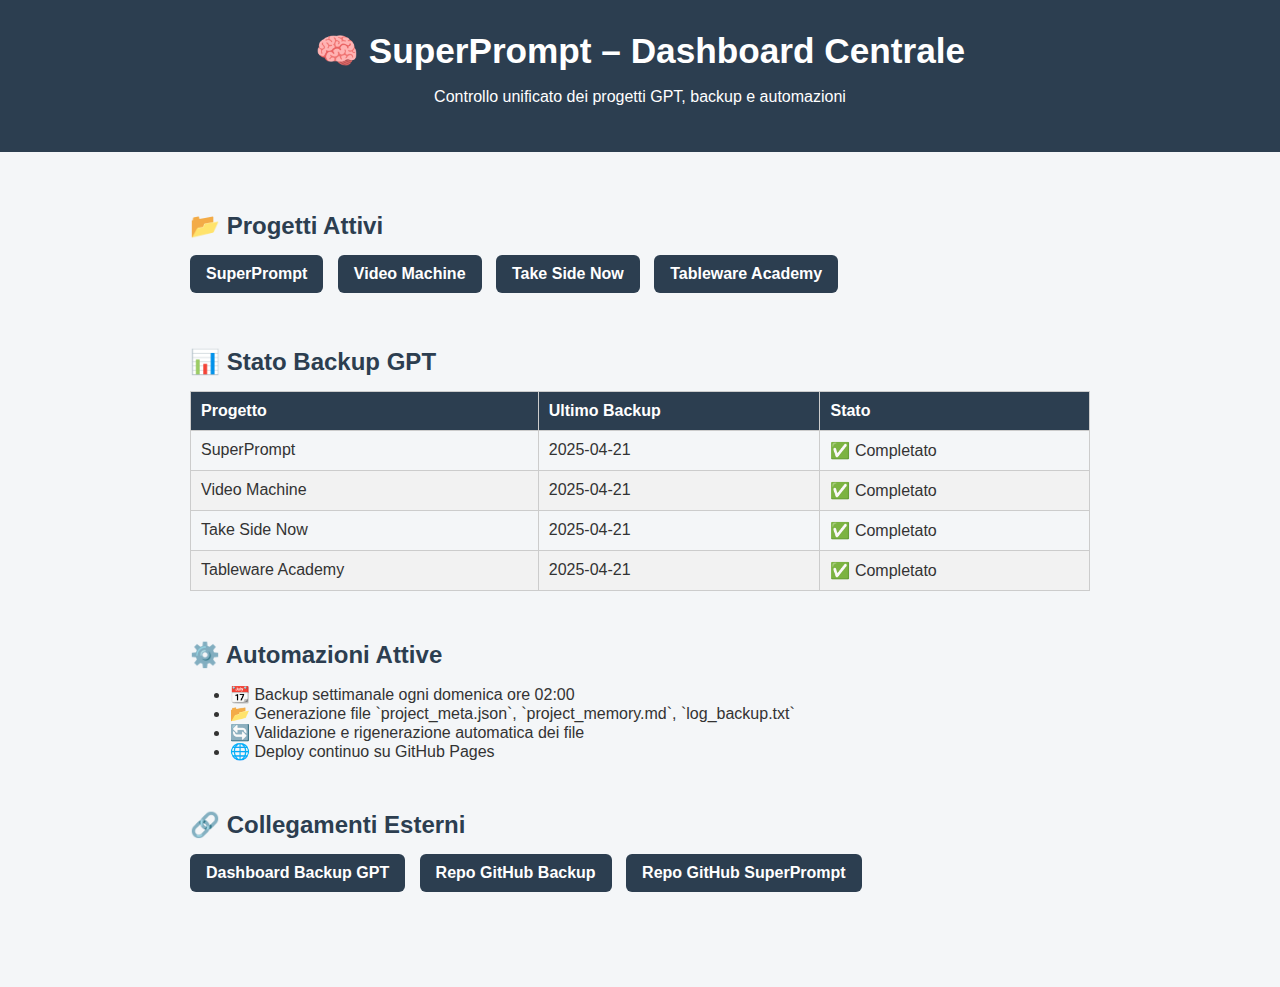
<file: index.html>
<!DOCTYPE html>
<html lang="it">
<head>
  <meta charset="UTF-8">
  <meta name="viewport" content="width=device-width, initial-scale=1.0">
  <title>SuperPrompt – Dashboard Centrale</title>
  <style>
    body {
      margin: 0;
      font-family: 'Segoe UI', Tahoma, Geneva, Verdana, sans-serif;
      background: #f4f6f8;
      color: #333;
    }
    header {
      background: #2c3e50;
      padding: 30px 20px;
      text-align: center;
      color: white;
    }
    h1 {
      margin: 0;
      font-size: 2.2em;
    }
    main {
      padding: 40px 20px;
      max-width: 900px;
      margin: auto;
    }
    section {
      margin-bottom: 50px;
    }
    h2 {
      color: #2c3e50;
      margin-bottom: 10px;
    }
    table {
      width: 100%;
      border-collapse: collapse;
      margin-top: 15px;
    }
    th, td {
      border: 1px solid #ccc;
      padding: 10px;
      text-align: left;
    }
    th {
      background-color: #2c3e50;
      color: white;
    }
    tr:nth-child(even) {
      background-color: #f2f2f2;
    }
    .button {
      display: inline-block;
      padding: 10px 16px;
      margin: 5px 10px 5px 0;
      background-color: #2c3e50;
      color: white;
      text-decoration: none;
      border-radius: 6px;
      font-weight: bold;
    }
    .button:hover {
      background-color: #1a252f;
    }
  </style>
</head>
<body>
  <header>
    <h1>🧠 SuperPrompt – Dashboard Centrale</h1>
    <p>Controllo unificato dei progetti GPT, backup e automazioni</p>
  </header>
  <main>
    <section>
      <h2>📂 Progetti Attivi</h2>
      <a class="button" href="#">SuperPrompt</a>
      <a class="button" href="#">Video Machine</a>
      <a class="button" href="#">Take Side Now</a>
      <a class="button" href="#">Tableware Academy</a>
    </section>

    <section>
      <h2>📊 Stato Backup GPT</h2>
      <table>
        <thead>
          <tr>
            <th>Progetto</th>
            <th>Ultimo Backup</th>
            <th>Stato</th>
          </tr>
        </thead>
        <tbody>
          <tr><td>SuperPrompt</td><td>2025-04-21</td><td>✅ Completato</td></tr>
          <tr><td>Video Machine</td><td>2025-04-21</td><td>✅ Completato</td></tr>
          <tr><td>Take Side Now</td><td>2025-04-21</td><td>✅ Completato</td></tr>
          <tr><td>Tableware Academy</td><td>2025-04-21</td><td>✅ Completato</td></tr>
        </tbody>
      </table>
    </section>

    <section>
      <h2>⚙️ Automazioni Attive</h2>
      <ul>
        <li>📆 Backup settimanale ogni domenica ore 02:00</li>
        <li>📂 Generazione file `project_meta.json`, `project_memory.md`, `log_backup.txt`</li>
        <li>🔄 Validazione e rigenerazione automatica dei file</li>
        <li>🌐 Deploy continuo su GitHub Pages</li>
      </ul>
    </section>

    <section>
      <h2>🔗 Collegamenti Esterni</h2>
      <a class="button" href="https://pomadario.github.io/dashboard-backup-gpt/" target="_blank">Dashboard Backup GPT</a>
      <a class="button" href="https://github.com/pomadario/dashboard-backup-gpt" target="_blank">Repo GitHub Backup</a>
      <a class="button" href="https://github.com/pomadario/superprompt-dashboard" target="_blank">Repo GitHub SuperPrompt</a>
    </section>
  </main>
</body>
</html>
</file>
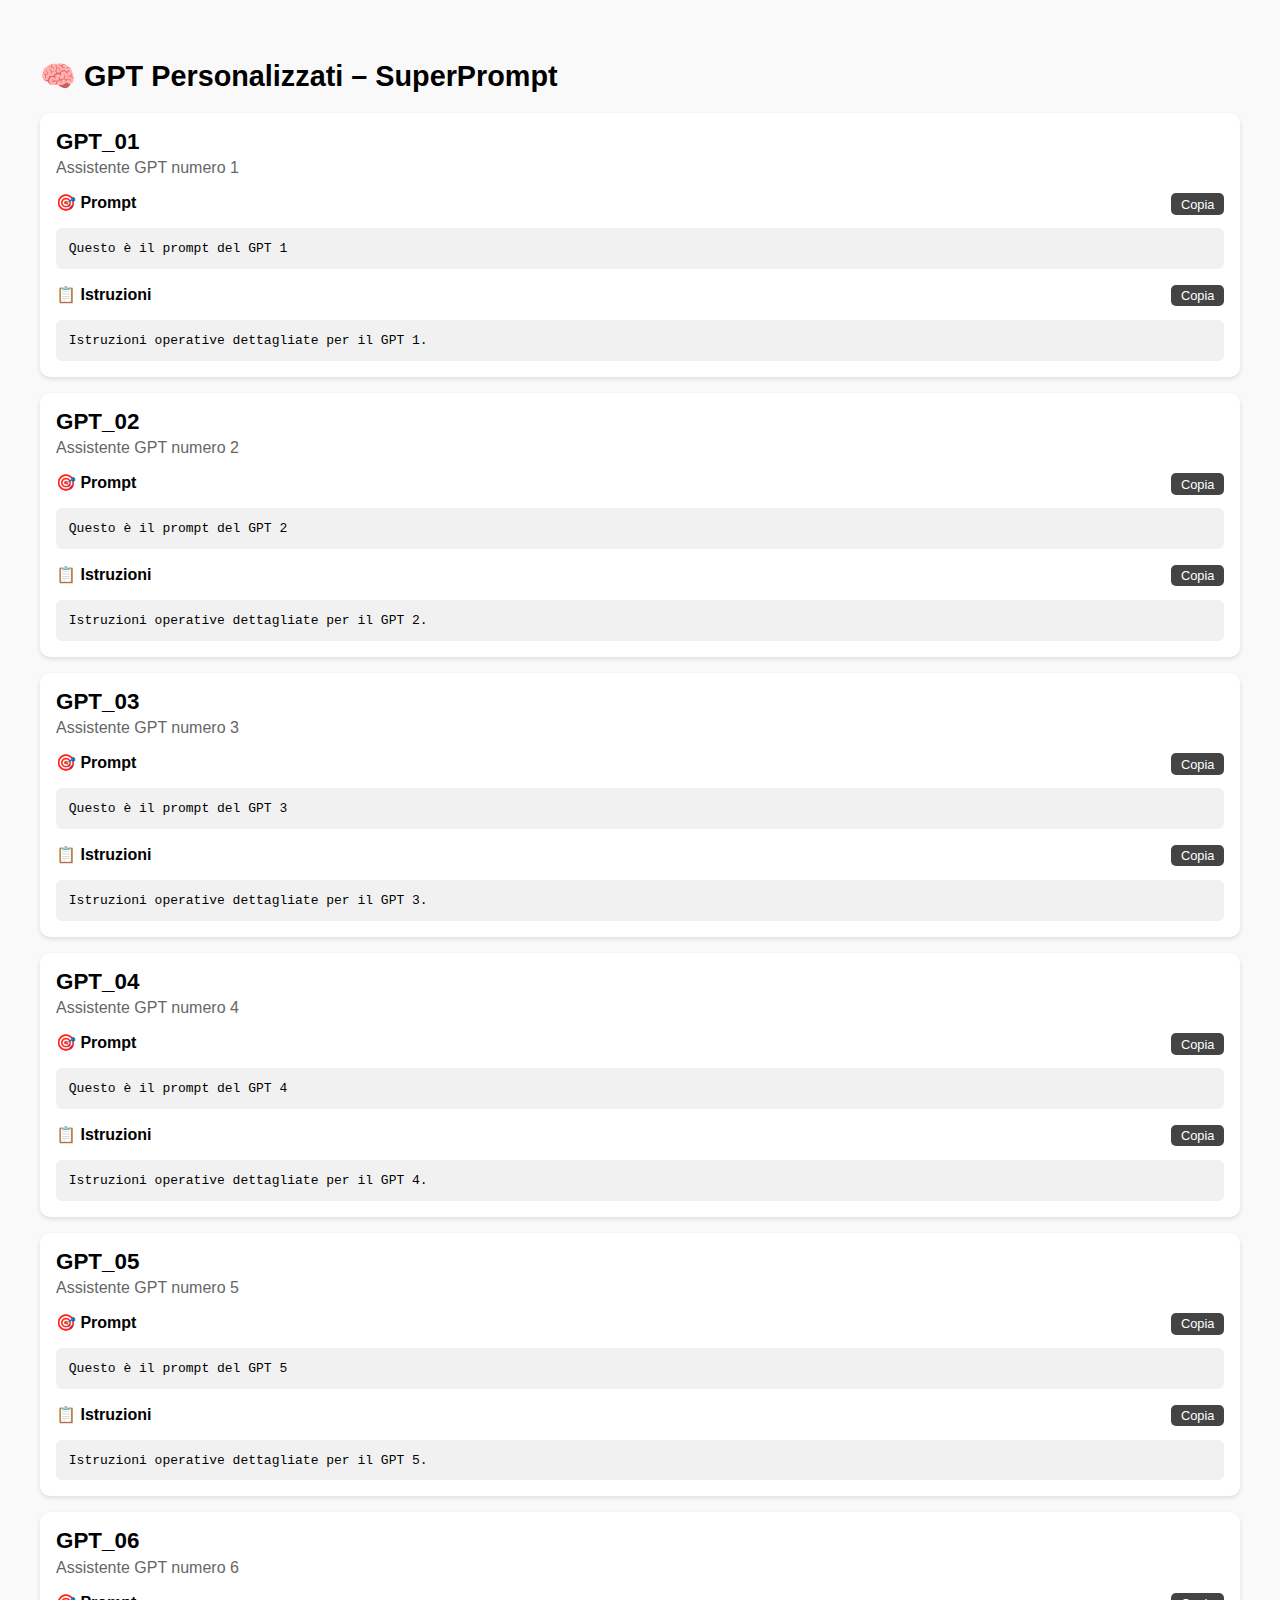
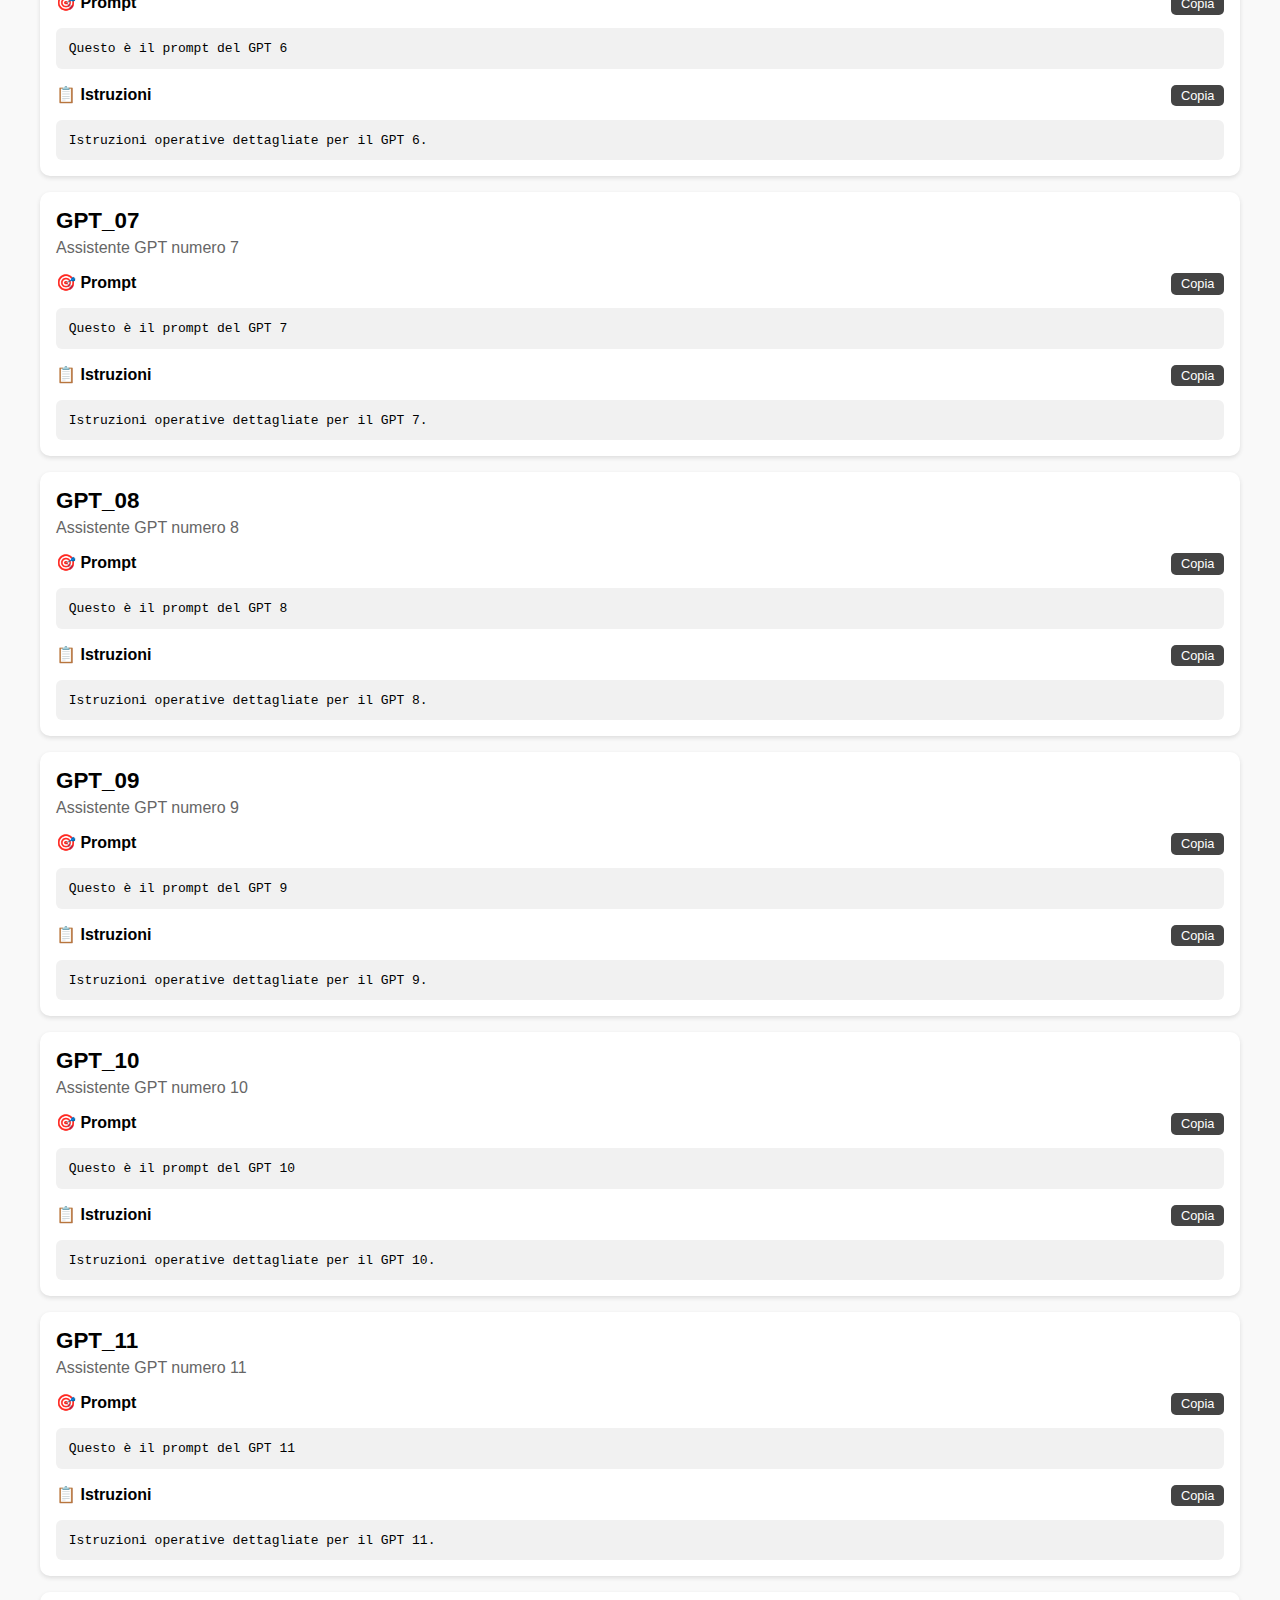
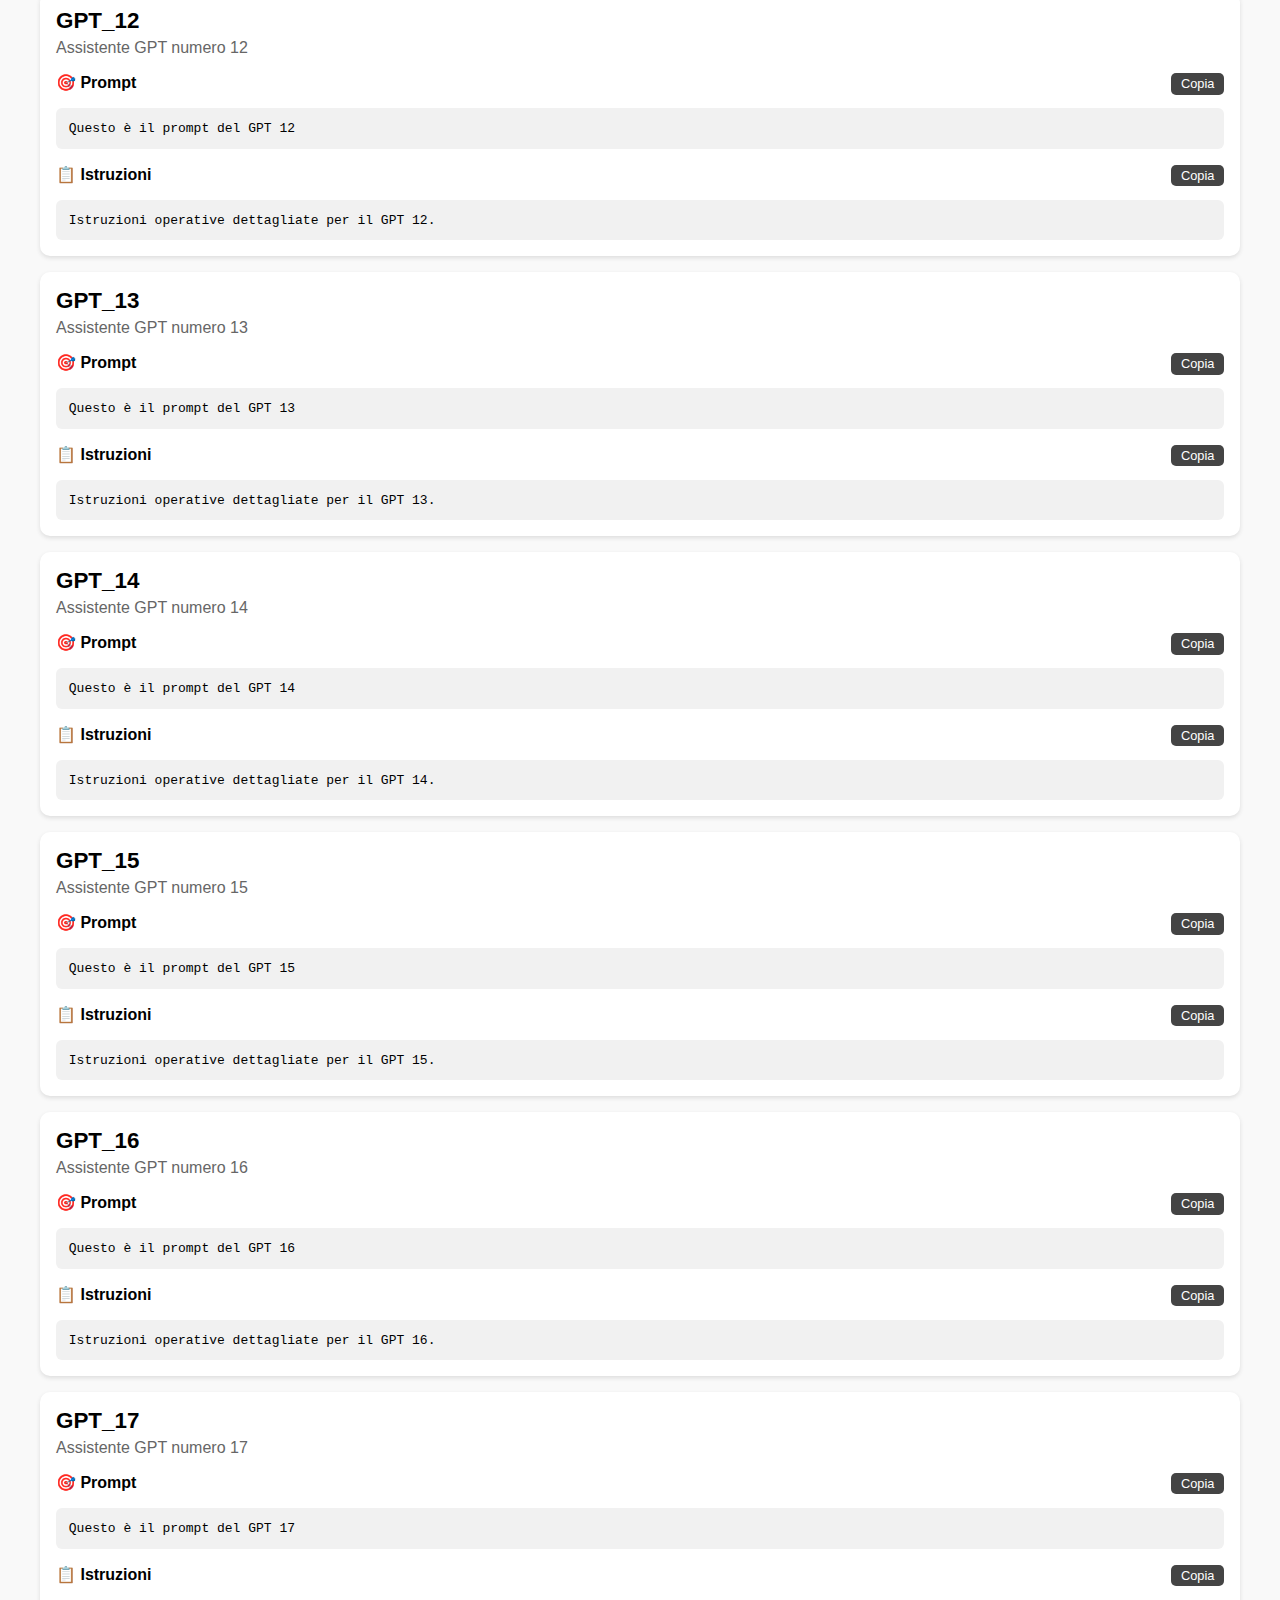
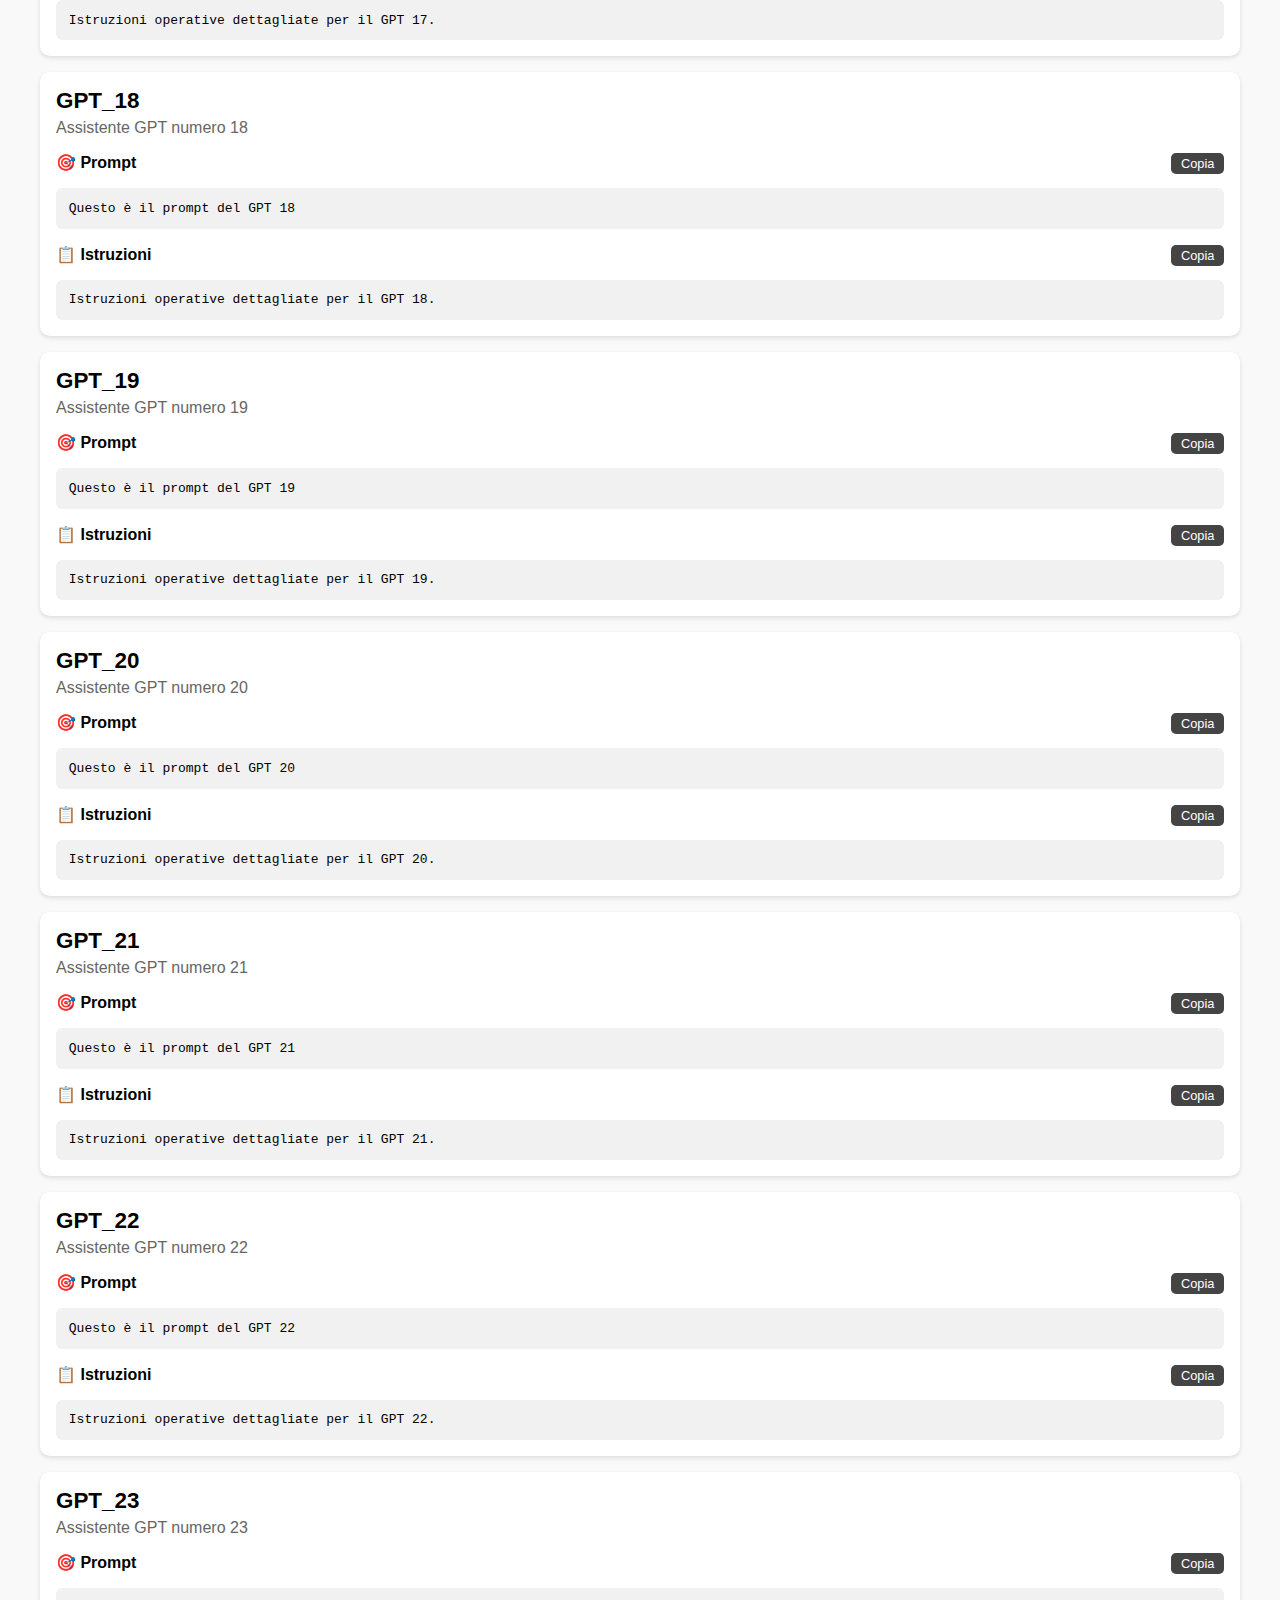
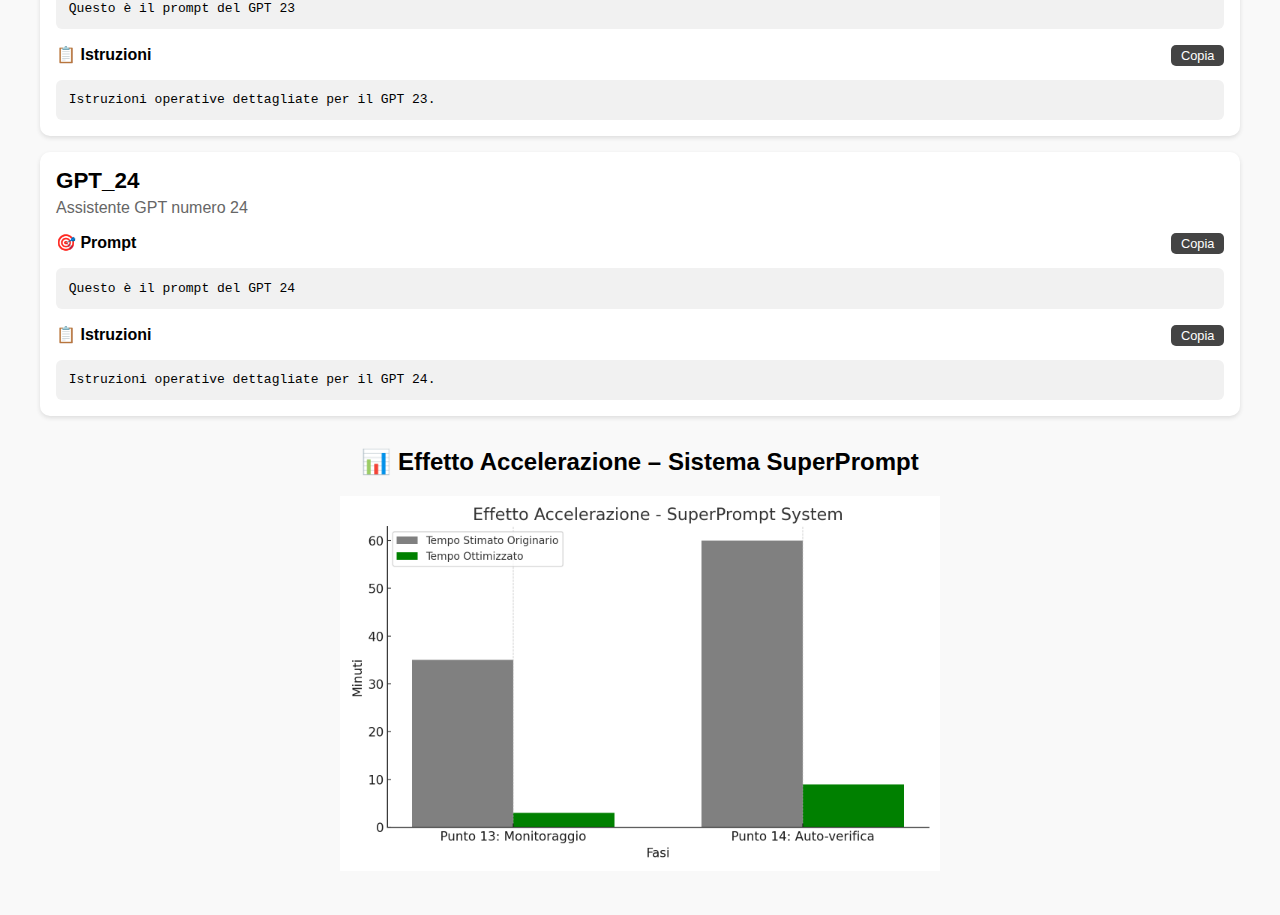
<file: superprompt_gpt_dashboard_full.html>
<!DOCTYPE html>
<html lang="it">
<head>
  <meta charset="UTF-8">
  <title>GPT Generati – SuperPrompt</title>
  <meta name="viewport" content="width=device-width, initial-scale=1.0">
  <style>
    body { font-family: sans-serif; padding: 2rem; background: #f9f9f9; }
    h1 { font-size: 1.8rem; }
    .gpt-box { background: white; padding: 1rem; margin-bottom: 1rem; border-radius: 10px; box-shadow: 0 2px 4px #ddd; }
    .gpt-title { font-size: 1.4rem; font-weight: bold; margin-bottom: 0.3rem; }
    .gpt-description { color: #666; margin-bottom: 0.5rem; }
    .gpt-section { margin: 1rem 0; }
    .code { background: #f1f1f1; padding: 0.8rem; border-radius: 6px; white-space: pre-wrap; font-family: monospace; }
    .copy-btn { float: right; cursor: pointer; background: #444; color: white; padding: 0.2rem 0.6rem; font-size: 0.8rem; border: none; border-radius: 5px; }
    .copy-btn:hover { background: #000; }
    .graph { margin-top: 2rem; text-align: center; }
  </style>
</head>
<body>
  <h1>🧠 GPT Personalizzati – SuperPrompt</h1>
  <div id="gpt-container">Caricamento GPT in corso...</div>

  <div class="graph">
    <h2>📊 Effetto Accelerazione – Sistema SuperPrompt</h2>
    <img src="accelerazione_superprompt.png" alt="Grafico Accelerazione" width="600">
  </div>

  <script>
    async function loadGPT() {
      const res = await fetch("gpt_export.json");
      const data = await res.json();
      const container = document.getElementById("gpt-container");
      container.innerHTML = "";

      data.forEach((gpt, index) => {
        const box = document.createElement("div");
        box.className = "gpt-box";

        box.innerHTML = `
          <div class="gpt-title">${gpt.name}</div>
          <div class="gpt-description">${gpt.description}</div>

          <div class="gpt-section"><strong>🎯 Prompt</strong> <button class="copy-btn" onclick="copyText('prompt-${index}')">Copia</button></div>
          <div id="prompt-${index}" class="code">${gpt.prompt}</div>

          <div class="gpt-section"><strong>📋 Istruzioni</strong> <button class="copy-btn" onclick="copyText('instructions-${index}')">Copia</button></div>
          <div id="instructions-${index}" class="code">${gpt.instructions}</div>
        `;
        container.appendChild(box);
      });
    }

    function copyText(id) {
      const text = document.getElementById(id).innerText;
      navigator.clipboard.writeText(text).then(() => alert("Testo copiato!"));
    }

    loadGPT();
  </script>
</body>
</html>
</file>
